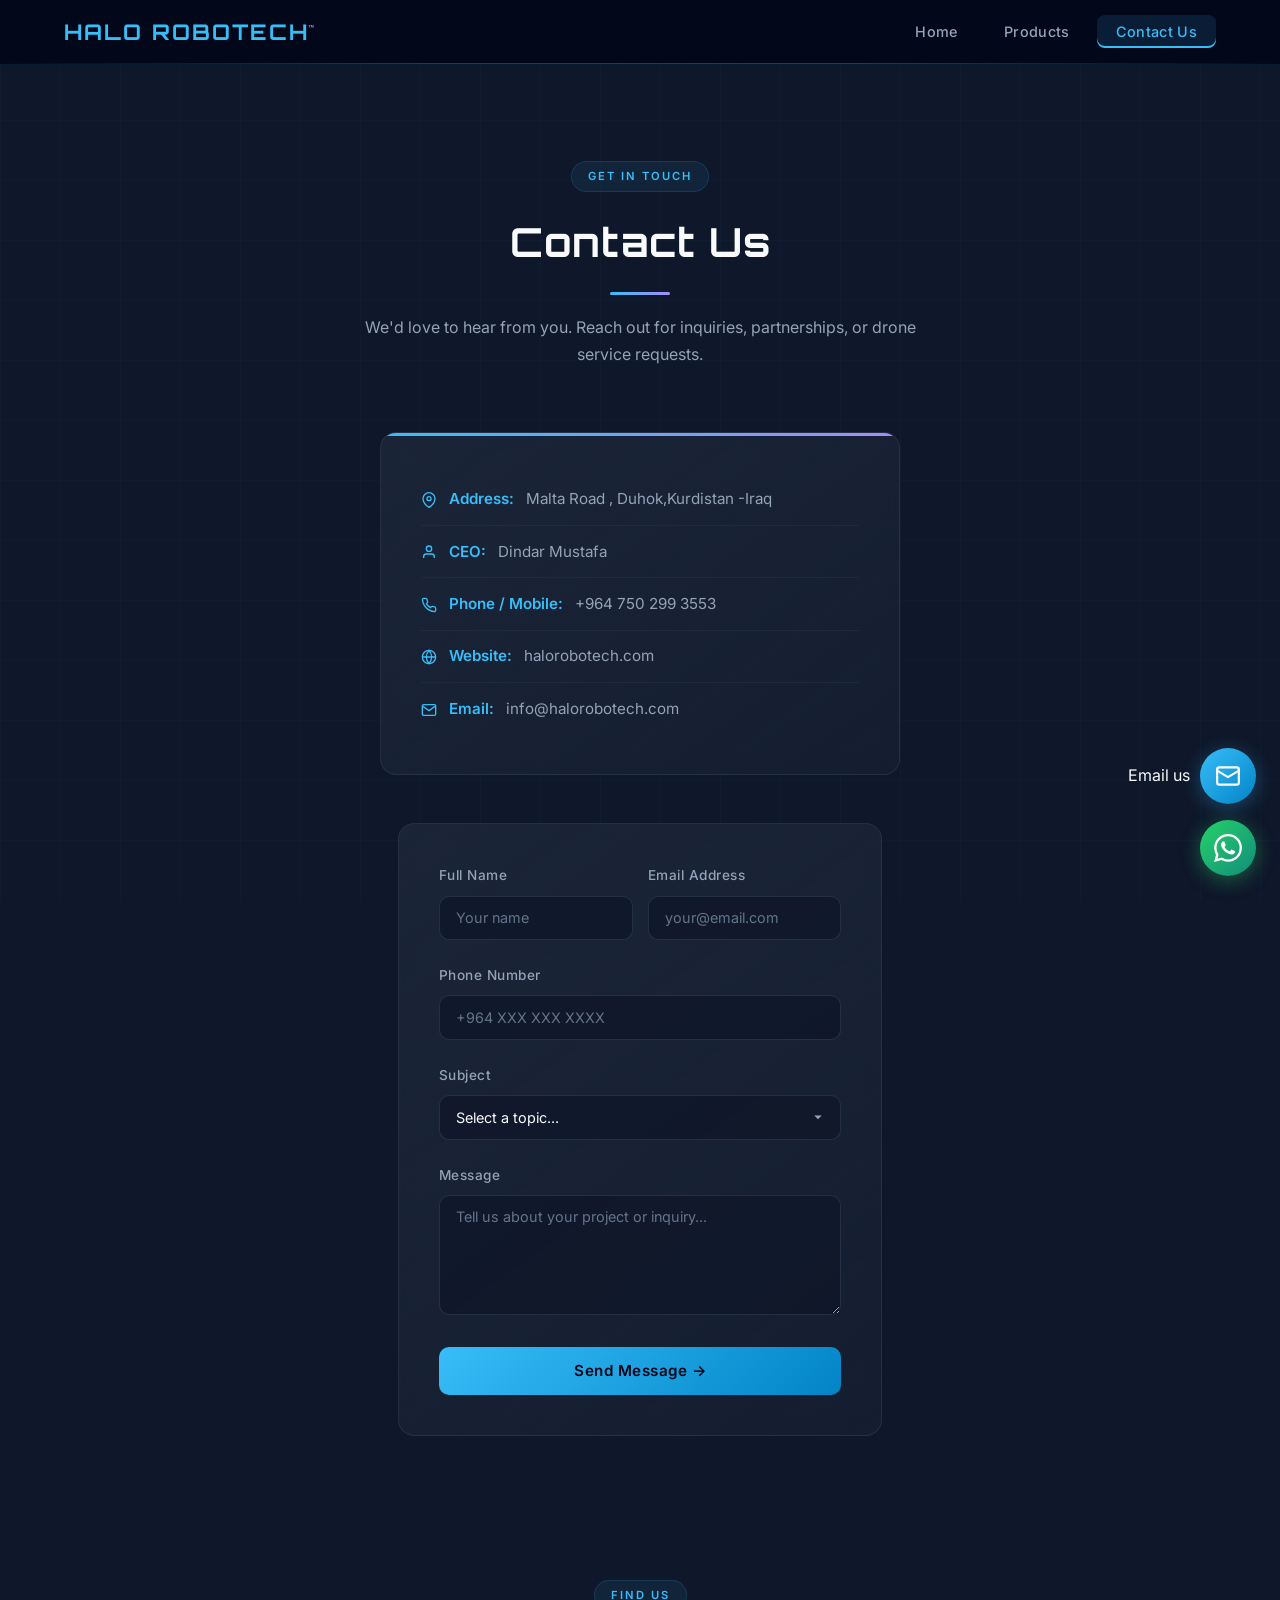
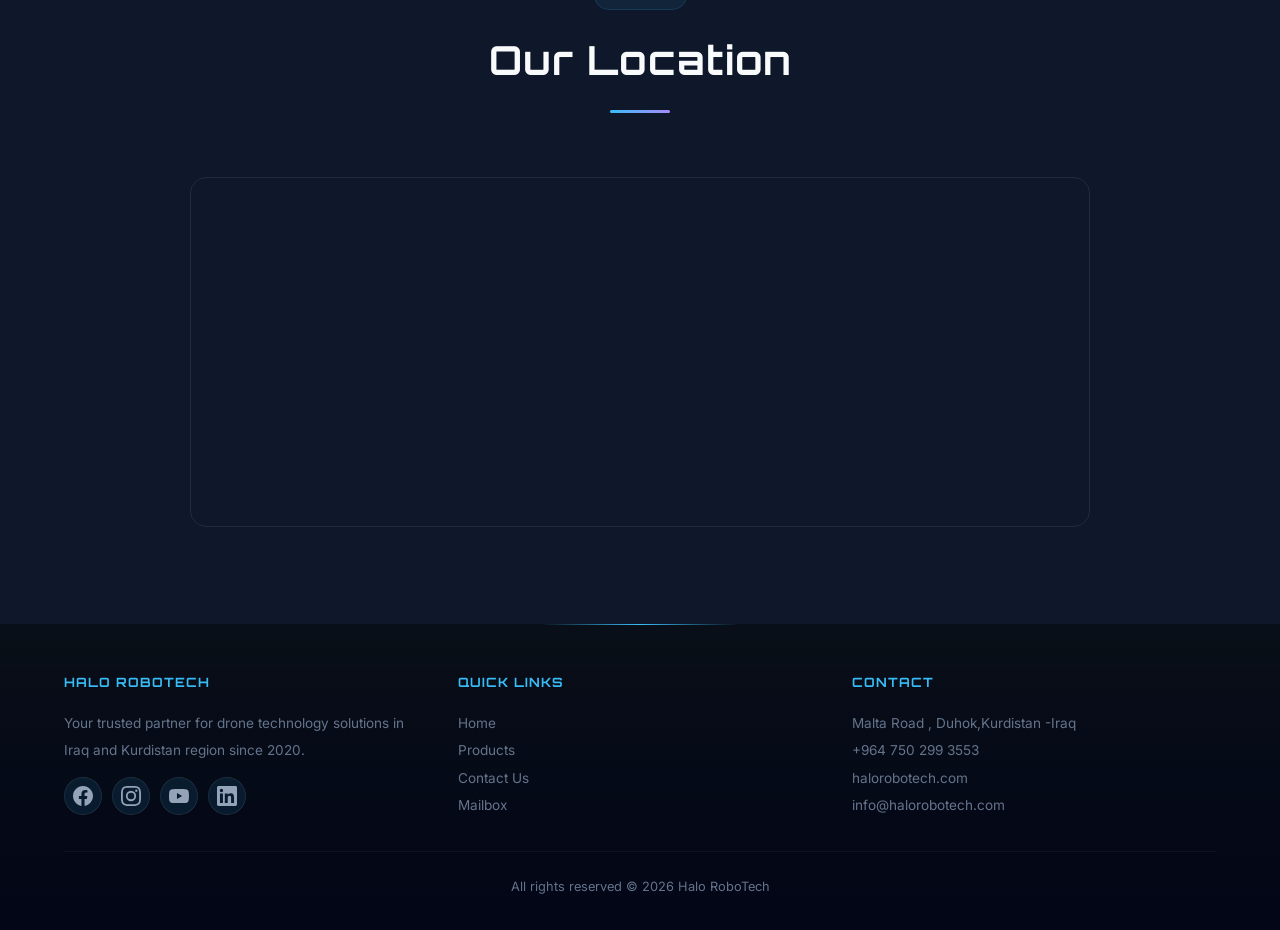
<file: contact.html>
<!DOCTYPE html>
<html lang="en">
<head>
    <meta charset="UTF-8">
    <meta name="viewport" content="width=device-width, initial-scale=1.0">
    <title>Halo RoboTech | Contact Us</title>
    <link rel="stylesheet" href="style.css">
</head>
<body>

    <!-- ============================================================
         HEADER
         ============================================================ -->
    <header>
        <a href="index.html" class="logo">Halo RoboTech</a>

        <button class="hamburger" id="hamburger" aria-label="Toggle navigation">
            <span></span>
            <span></span>
            <span></span>
        </button>

        <nav id="nav">
            <ul>
                <li><a href="index.html">Home</a></li>
                <li><a href="products.html">Products</a></li>
                <li><a href="contact.html" class="active" aria-current="page">Contact Us</a></li>
            </ul>
        </nav>
    </header>

    <div class="nav-overlay" id="navOverlay"></div>

    <!-- ============================================================
         CONTACT SECTION
         ============================================================ -->
    <section class="services-section">
        <div class="section-header fade-in">
            <span class="section-subtitle">Get In Touch</span>
            <h2>Contact Us</h2>
            <div class="section-divider"></div>
            <p class="section-description">We'd love to hear from you. Reach out for inquiries, partnerships, or drone service requests.</p>
        </div>

        <!-- Contact Info Card -->
        <div class="contact-info fade-in">
            <p>
                <svg width="16" height="16" viewBox="0 0 24 24" fill="none" stroke="#38bdf8" stroke-width="2" class="contact-icon">
                    <path d="M21 10c0 7-9 13-9 13s-9-6-9-13a9 9 0 0118 0z"/>
                    <circle cx="12" cy="10" r="3"/>
                </svg>
                <strong>Address:</strong> Malta Road , Duhok,Kurdistan -Iraq
            </p>
            <p>
                <svg width="16" height="16" viewBox="0 0 24 24" fill="none" stroke="#38bdf8" stroke-width="2" class="contact-icon">
                    <path d="M20 21v-2a4 4 0 00-4-4H8a4 4 0 00-4 4v2"/>
                    <circle cx="12" cy="7" r="4"/>
                </svg>
                <strong>CEO:</strong> Dindar Mustafa
            </p>
            <p>
                <svg width="16" height="16" viewBox="0 0 24 24" fill="none" stroke="#38bdf8" stroke-width="2" class="contact-icon">
                    <path d="M22 16.92v3a2 2 0 01-2.18 2 19.79 19.79 0 01-8.63-3.07 19.5 19.5 0 01-6-6 19.79 19.79 0 01-3.07-8.67A2 2 0 014.11 2h3a2 2 0 012 1.72 12.84 12.84 0 00.7 2.81 2 2 0 01-.45 2.11L8.09 9.91a16 16 0 006 6l1.27-1.27a2 2 0 012.11-.45 12.84 12.84 0 002.81.7A2 2 0 0122 16.92z"/>
                </svg>
                <strong>Phone / Mobile:</strong> <span dir="ltr">+964 750 299 3553</span>
            </p>
            <p>
                <svg width="16" height="16" viewBox="0 0 24 24" fill="none" stroke="#38bdf8" stroke-width="2" class="contact-icon">
                    <circle cx="12" cy="12" r="10"/>
                    <path d="M2 12h20"/>
                    <path d="M12 2a15.3 15.3 0 014 10 15.3 15.3 0 01-4 10 15.3 15.3 0 01-4-10 15.3 15.3 0 014-10z"/>
                </svg>
                <strong>Website:</strong> halorobotech.com
            </p>
            <p>
                <svg width="16" height="16" viewBox="0 0 24 24" fill="none" stroke="#38bdf8" stroke-width="2" class="contact-icon">
                    <path d="M4 4h16c1.1 0 2 .9 2 2v12c0 1.1-.9 2-2 2H4c-1.1 0-2-.9-2-2V6c0-1.1.9-2 2-2z"/>
                    <polyline points="22,6 12,13 2,6"/>
                </svg>
                <strong>Email:</strong> <a href="mailto:info@halorobotech.com">info@halorobotech.com</a>
            </p>
        </div>

        <!-- Contact Form -->
        <div class="contact-form-wrapper fade-in">
            <form class="contact-form" id="contactForm">
                <div class="form-row">
                    <div class="form-group">
                        <label for="name">Full Name</label>
                        <input type="text" id="name" placeholder="Your name" required>
                    </div>
                    <div class="form-group">
                        <label for="email">Email Address</label>
                        <input type="email" id="email" placeholder="your@email.com" required>
                    </div>
                </div>
                <div class="form-group">
                    <label for="phone">Phone Number</label>
                    <input type="tel" id="phone" placeholder="+964 XXX XXX XXXX">
                </div>
                <div class="form-group">
                    <label for="subject">Subject</label>
                    <select id="subject">
                        <option value="">Select a topic...</option>
                        <option value="repair">Drone Repair Service</option>
                        <option value="purchase">Product Inquiry</option>
                        <option value="parts">Spare Parts Request</option>
                        <option value="partnership">Partnership Opportunity</option>
                        <option value="other">Other</option>
                    </select>
                </div>
                <div class="form-group">
                    <label for="message">Message</label>
                    <textarea id="message" placeholder="Tell us about your project or inquiry..." required></textarea>
                </div>
                <button type="submit" class="submit-btn">Send Message →</button>
            </form>

            <!-- Success Message -->
            <div class="form-success" id="formSuccess">
                <div class="success-icon">
                    <svg width="48" height="48" viewBox="0 0 48 48" fill="none" xmlns="http://www.w3.org/2000/svg">
                        <circle cx="24" cy="24" r="22" stroke="#22c55e" stroke-width="3" opacity="0.5"/>
                        <path d="M16 24l6 6 10-10" stroke="#22c55e" stroke-width="3" stroke-linecap="round" stroke-linejoin="round"/>
                    </svg>
                </div>
                <h3>Message Sent!</h3>
                <p>Thank you for reaching out. We'll get back to you within 24 hours.</p>
            </div>
        </div>
    </section>

    <!-- ============================================================
         MAP SECTION
         ============================================================ -->
    <section class="services-section" style="padding-top: 0;">
        <div class="section-header fade-in">
            <span class="section-subtitle">Find Us</span>
            <h2>Our Location</h2>
            <div class="section-divider"></div>
        </div>
        <div class="map-container fade-in">
            <iframe
                src="https://www.google.com/maps/embed?pb=!1m18!1m12!1m3!1d30368.614540084964!2d42.96778589855029!3d36.86384830053348!2m3!1f0!2f0!3f0!3m2!1i1024!2i768!4f13.1!3m3!1m2!1s0x40088dc9f9b9c571%3A0xf62e38c72158c89b!2sDuhok%2C%20Kurdistan%20Region%2C%20Iraq!5e0!3m2!1sen!2sus!4v1788699174141!5m2!1sen!2sus" width="600" height="450" style="border:0;" allowfullscreen="" loading="lazy" referrerpolicy="strict-origin-when-cross-origin"
                allowfullscreen=""
                loading="lazy"
                referrerpolicy="no-referrer-when-downgrade"
                title="Halo RoboTech Location Map">
            </iframe>
        </div>
    </section>

    <!-- ============================================================
         FOOTER
         ============================================================ -->
    <footer>
        <div class="footer-content">
            <div class="footer-col">
                <h4>Halo RoboTech</h4>
                <p>Your trusted partner for drone technology solutions in Iraq and Kurdistan region since 2020.</p>
                <div class="footer-social">
                    <a href="#" aria-label="Facebook">
                        <svg class="social-svg" viewBox="0 0 24 24" xmlns="http://www.w3.org/2000/svg">
                            <path d="M24 12.073c0-6.627-5.373-12-12-12s-12 5.373-12 12c0 5.99 4.388 10.954 10.125 11.854v-8.385H7.078v-3.47h3.047V9.43c0-3.007 1.792-4.669 4.533-4.669 1.312 0 2.686.235 2.686.235v2.953H15.83c-1.491 0-1.956.925-1.956 1.874v2.25h3.328l-.532 3.47h-2.796v8.385C19.612 23.027 24 18.062 24 12.073z"/>
                        </svg>
                    </a>
                    <a href="#" aria-label="Instagram">
                        <svg class="social-svg" viewBox="0 0 24 24" xmlns="http://www.w3.org/2000/svg">
                            <path d="M12 2.163c3.204 0 3.584.012 4.85.07 3.252.148 4.771 1.691 4.919 4.919.058 1.265.069 1.645.069 4.849 0 3.205-.012 3.584-.069 4.849-.149 3.225-1.664 4.771-4.919 4.919-1.266.058-1.644.07-4.85.07-3.204 0-3.584-.012-4.849-.07-3.26-.149-4.771-1.699-4.919-4.92-.058-1.265-.07-1.644-.07-4.849 0-3.204.013-3.583.07-4.849.149-3.227 1.664-4.771 4.919-4.919 1.266-.057 1.645-.069 4.849-.069zM12 0C8.741 0 8.333.014 7.053.072 2.695.272.273 2.69.073 7.052.014 8.333 0 8.741 0 12c0 3.259.014 3.668.072 4.948.2 4.358 2.618 6.78 6.98 6.98C8.333 23.986 8.741 24 12 24c3.259 0 3.668-.014 4.948-.072 4.354-.2 6.782-2.618 6.979-6.98.059-1.28.073-1.689.073-4.948 0-3.259-.014-3.667-.072-4.947-.196-4.354-2.617-6.78-6.979-6.98C15.668.014 15.259 0 12 0zm0 5.838a6.162 6.162 0 100 12.324 6.162 6.162 0 000-12.324zM12 16a4 4 0 110-8 4 4 0 010 8zm6.406-11.845a1.44 1.44 0 100 2.881 1.44 1.44 0 000-2.881z"/>
                        </svg>
                    </a>
                    <a href="#" aria-label="YouTube">
                        <svg class="social-svg" viewBox="0 0 24 24" xmlns="http://www.w3.org/2000/svg">
                            <path d="M23.498 6.186a3.016 3.016 0 00-2.122-2.136C19.505 3.545 12 3.545 12 3.545s-7.505 0-9.377.505A3.017 3.017 0 00.502 6.186C0 8.07 0 12 0 12s0 3.93.502 5.814a3.016 3.016 0 002.122 2.136c1.871.505 9.376.505 9.376.505s7.505 0 9.377-.505a3.015 3.015 0 002.122-2.136C24 15.93 24 12 24 12s0-3.93-.502-5.814zM9.545 15.568V8.432L15.818 12l-6.273 3.568z"/>
                        </svg>
                    </a>
                    <a href="#" aria-label="LinkedIn">
                        <svg class="social-svg" viewBox="0 0 24 24" xmlns="http://www.w3.org/2000/svg">
                            <path d="M20.447 20.452h-3.554v-5.569c0-1.328-.027-3.037-1.852-3.037-1.853 0-2.136 1.445-2.136 2.939v5.667H9.351V9h3.414v1.561h.046c.477-.9 1.637-1.85 3.37-1.85 3.601 0 4.267 2.37 4.267 5.455v6.286zM5.337 7.433a2.062 2.062 0 01-2.063-2.065 2.064 2.064 0 112.063 2.065zm1.782 13.019H3.555V9h3.564v11.452zM22.225 0H1.771C.792 0 0 .774 0 1.729v20.542C0 23.227.792 24 1.771 24h20.451C23.2 24 24 23.227 24 22.271V1.729C24 .774 23.2 0 22.222 0h.003z"/>
                        </svg>
                    </a>
                </div>
            </div>
            <div class="footer-col">
                <h4>Quick Links</h4>
                <a href="index.html">Home</a><br>
                <a href="products.html">Products</a><br>
                <a href="contact.html">Contact Us</a><br>
                <a href="mail.html">Mailbox</a>
            </div>
            <div class="footer-col">
                <h4>Contact</h4>
                <p>Malta Road , Duhok,Kurdistan -Iraq</p>
                <p>+964 750 299 3553</p>
                <p>halorobotech.com</p>
                <p><a href="mailto:info@halorobotech.com">info@halorobotech.com</a></p>
            </div>
        </div>
        <div class="footer-bottom">
            <p>All rights reserved &copy; 2026 Halo RoboTech</p>
        </div>
    </footer>

    <!-- ============================================================
         FLOATING WHATSAPP
         ============================================================ -->
    <div class="float-whatsapp">
        <span class="tooltip">Chat with us!</span>
        <a href="https://wa.me/9647502993553" target="_blank" rel="noopener" class="whatsapp-btn" aria-label="Chat on WhatsApp">
            <svg width="28" height="28" viewBox="0 0 24 24" fill="white" xmlns="http://www.w3.org/2000/svg">
                <path d="M17.472 14.382c-.297-.149-1.758-.867-2.03-.967-.273-.099-.471-.148-.67.15-.197.297-.767.966-.94 1.164-.173.199-.347.223-.644.075-.297-.15-1.255-.463-2.39-1.475-.883-.788-1.48-1.761-1.653-2.059-.173-.297-.018-.458.13-.606.134-.133.298-.347.446-.52.149-.174.198-.298.298-.497.099-.198.05-.371-.025-.52-.075-.149-.669-1.612-.916-2.207-.242-.579-.487-.5-.669-.51-.173-.008-.371-.01-.57-.01-.198 0-.52.074-.792.372-.272.297-1.04 1.016-1.04 2.479 0 1.462 1.065 2.875 1.213 3.074.149.198 2.096 3.2 5.077 4.487.709.306 1.262.489 1.694.625.712.227 1.36.195 1.871.118.571-.085 1.758-.719 2.006-1.413.248-.694.248-1.289.173-1.413-.074-.124-.272-.198-.57-.347m-5.421 7.403h-.004a9.87 9.87 0 01-5.031-1.378l-.361-.214-3.741.982.998-3.648-.235-.374a9.86 9.86 0 01-1.51-5.26c.001-5.45 4.436-9.884 9.888-9.884 2.64 0 5.122 1.03 6.988 2.898a9.825 9.825 0 012.893 6.994c-.003 5.45-4.437 9.884-9.885 9.884m8.413-18.297A11.815 11.815 0 0012.05 0C5.495 0 .16 5.335.157 11.892c0 2.096.547 4.142 1.588 5.945L.057 24l6.305-1.654a11.882 11.882 0 005.683 1.448h.005c6.554 0 11.89-5.335 11.893-11.893a11.821 11.821 0 00-3.48-8.413z"/>
            </svg>
        </a>
    </div>

    <!-- ============================================================
         BACK TO TOP
         ============================================================ -->
    <!-- ============================================================
         FLOATING EMAIL
         ============================================================ -->
    <div class="float-mail">
        <span class="tooltip">Email us</span>
        <a href="mail.html" class="mail-btn" aria-label="Open the mailbox">
            <svg width="26" height="26" viewBox="0 0 24 24" fill="none" stroke="white" stroke-width="2" stroke-linecap="round" stroke-linejoin="round">
                <rect x="2" y="4" width="20" height="16" rx="2"/>
                <path d="m2 7 10 6 10-6"/>
            </svg>
        </a>
    </div>

    <button class="back-to-top" id="backToTop" aria-label="Back to top">↑</button>

    <!-- ============================================================
         SCRIPTS
         ============================================================ -->
    <script>
        const hamburger = document.getElementById('hamburger');
        const nav = document.getElementById('nav');
        const overlay = document.getElementById('navOverlay');

        function toggleMenu() {
            hamburger.classList.toggle('active');
            nav.classList.toggle('open');
            overlay.classList.toggle('active');
            document.body.style.overflow = nav.classList.contains('open') ? 'hidden' : '';
        }

        hamburger.addEventListener('click', toggleMenu);
        overlay.addEventListener('click', toggleMenu);

        nav.querySelectorAll('a').forEach(link => {
            link.addEventListener('click', () => {
                if (nav.classList.contains('open')) toggleMenu();
            });
        });

        const observer = new IntersectionObserver((entries) => {
            entries.forEach(entry => {
                if (entry.isIntersecting) {
                    entry.target.classList.add('visible');
                }
            });
        }, { threshold: 0.1, rootMargin: '0px 0px -50px 0px' });

        document.querySelectorAll('.fade-in').forEach(el => observer.observe(el));

        // --- Contact Form ---
        const form = document.getElementById('contactForm');
        const success = document.getElementById('formSuccess');

        form.addEventListener('submit', (e) => {
            e.preventDefault();
            form.style.display = 'none';
            success.classList.add('show');
        });

        const backToTop = document.getElementById('backToTop');

        window.addEventListener('scroll', () => {
            if (window.scrollY > 500) {
                backToTop.classList.add('show');
            } else {
                backToTop.classList.remove('show');
            }
        });

        backToTop.addEventListener('click', () => {
            window.scrollTo({ top: 0, behavior: 'smooth' });
        });
    </script>

</body>
</html>
</file>
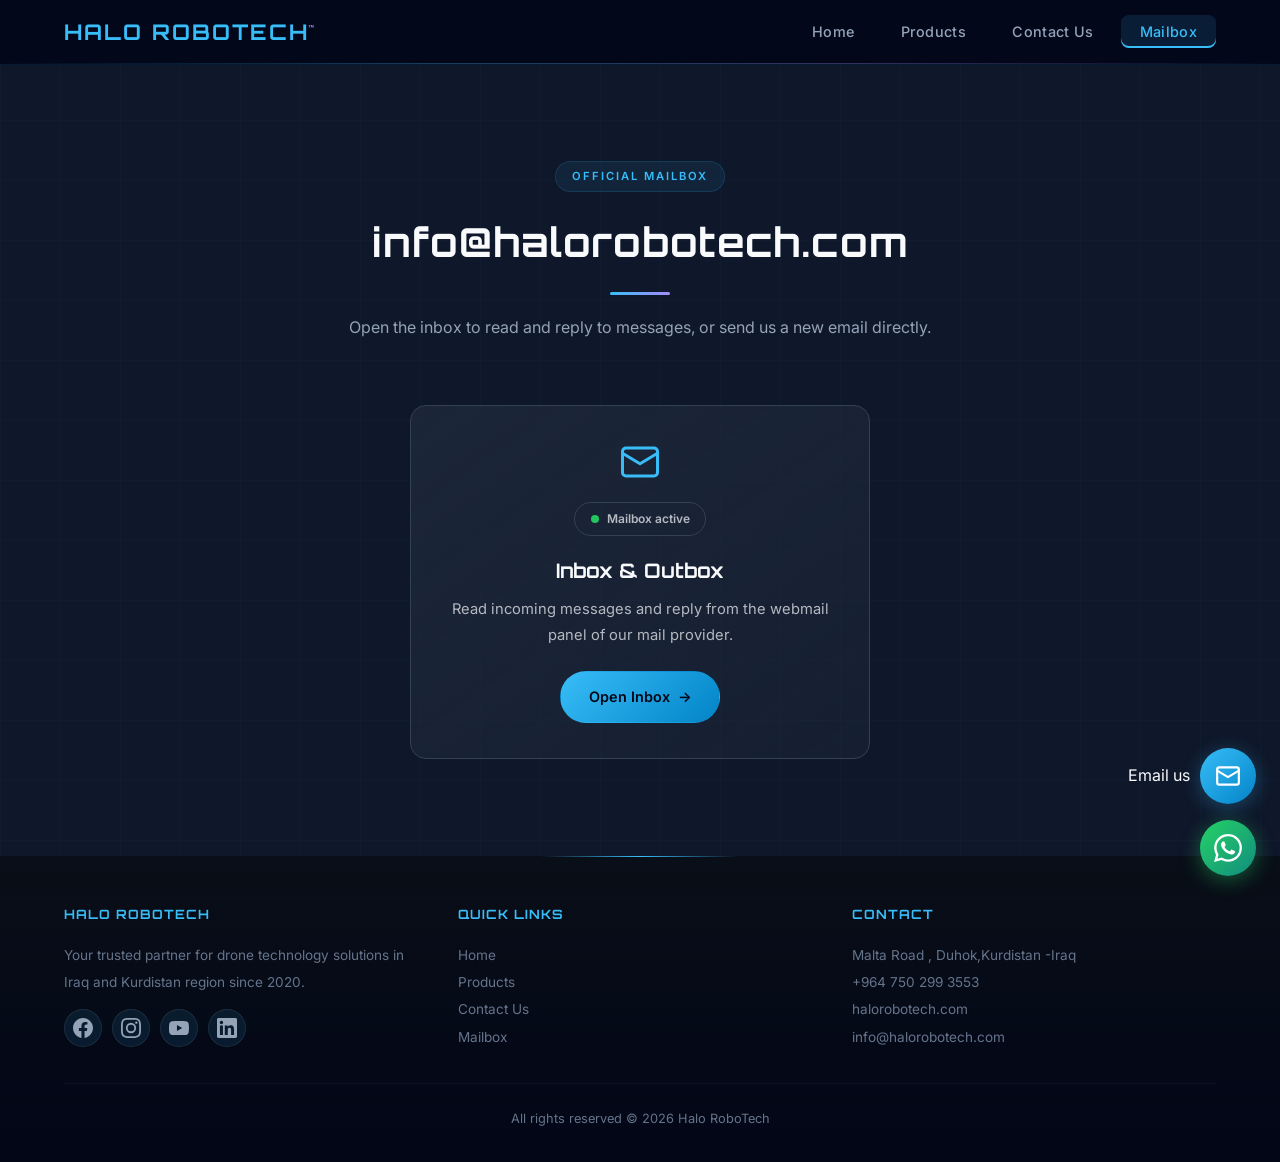
<file: mail.html>
<!DOCTYPE html>
<html lang="en">
<head>
    <meta charset="UTF-8">
    <meta name="viewport" content="width=device-width, initial-scale=1.0">
    <title>Halo RoboTech | Mailbox</title>
    <link rel="stylesheet" href="style.css">
</head>
<body>

    <!-- ============================================================
         HEADER
         ============================================================ -->
    <header>
        <a href="index.html" class="logo">Halo RoboTech</a>

        <button class="hamburger" id="hamburger" aria-label="Toggle navigation">
            <span></span>
            <span></span>
            <span></span>
        </button>

        <nav id="nav">
            <ul>
                <li><a href="index.html">Home</a></li>
                <li><a href="products.html">Products</a></li>
                <li><a href="contact.html">Contact Us</a></li>
                <li><a href="mail.html" class="active" aria-current="page">Mailbox</a></li>
            </ul>
        </nav>
    </header>

    <div class="nav-overlay" id="navOverlay"></div>

    <!-- ============================================================
         MAILBOX SECTION
         ============================================================ -->
    <section class="services-section">
        <div class="section-header fade-in">
            <span class="section-subtitle">Official Mailbox</span>
            <h2>info@halorobotech.com</h2>
            <div class="section-divider"></div>
            <p class="section-description">Open the inbox to read and reply to messages, or send us a new email directly.</p>
        </div>

        <div class="mail-grid">
            <!-- Open inbox -->
            <div class="mail-card fade-in">
                <div class="mail-card-icon">
                    <svg width="42" height="42" viewBox="0 0 24 24" fill="none" stroke="#38bdf8" stroke-width="1.7" stroke-linecap="round" stroke-linejoin="round">
                        <rect x="2" y="4" width="20" height="16" rx="2"/>
                        <path d="m2 7 10 6 10-6"/>
                    </svg>
                </div>
                <div class="mail-status" id="mailStatus">
                    <span class="dot"></span>
                    <span id="mailStatusText">Awaiting mail service</span>
                </div>
                <h3>Inbox &amp; Outbox</h3>
                <p>Read incoming messages and reply from the webmail panel of our mail provider.</p>
                <div class="mail-actions">
                    <a href="#" class="mail-btn-primary is-disabled" id="webmailBtn" aria-disabled="true" rel="noopener">
                        Open Inbox
                        <span aria-hidden="true">→</span>
                    </a>
                </div>
            </div>
        </div>
    </section>

    <!-- ============================================================
         FOOTER
         ============================================================ -->
    <footer>
        <div class="footer-content">
            <div class="footer-col">
                <h4>Halo RoboTech</h4>
                <p>Your trusted partner for drone technology solutions in Iraq and Kurdistan region since 2020.</p>
                <div class="footer-social">
                    <a href="#" aria-label="Facebook">
                        <svg class="social-svg" viewBox="0 0 24 24" xmlns="http://www.w3.org/2000/svg">
                            <path d="M24 12.073c0-6.627-5.373-12-12-12s-12 5.373-12 12c0 5.99 4.388 10.954 10.125 11.854v-8.385H7.078v-3.47h3.047V9.43c0-3.007 1.792-4.669 4.533-4.669 1.312 0 2.686.235 2.686.235v2.953H15.83c-1.491 0-1.956.925-1.956 1.874v2.25h3.328l-.532 3.47h-2.796v8.385C19.612 23.027 24 18.062 24 12.073z"/>
                        </svg>
                    </a>
                    <a href="#" aria-label="Instagram">
                        <svg class="social-svg" viewBox="0 0 24 24" xmlns="http://www.w3.org/2000/svg">
                            <path d="M12 2.163c3.204 0 3.584.012 4.85.07 3.252.148 4.771 1.691 4.919 4.919.058 1.265.069 1.645.069 4.849 0 3.205-.012 3.584-.069 4.849-.149 3.225-1.664 4.771-4.919 4.919-1.266.058-1.644.07-4.85.07-3.204 0-3.584-.012-4.849-.07-3.26-.149-4.771-1.699-4.919-4.92-.058-1.265-.07-1.644-.07-4.849 0-3.204.013-3.583.07-4.849.149-3.227 1.664-4.771 4.919-4.919 1.266-.057 1.645-.069 4.849-.069zM12 0C8.741 0 8.333.014 7.053.072 2.695.272.273 2.69.073 7.052.014 8.333 0 8.741 0 12c0 3.259.014 3.668.072 4.948.2 4.358 2.618 6.78 6.98 6.98C8.333 23.986 8.741 24 12 24c3.259 0 3.668-.014 4.948-.072 4.354-.2 6.782-2.618 6.979-6.98.059-1.28.073-1.689.073-4.948 0-3.259-.014-3.667-.072-4.947-.196-4.354-2.617-6.78-6.979-6.98C15.668.014 15.259 0 12 0zm0 5.838a6.162 6.162 0 100 12.324 6.162 6.162 0 000-12.324zM12 16a4 4 0 110-8 4 4 0 010 8zm6.406-11.845a1.44 1.44 0 100 2.881 1.44 1.44 0 000-2.881z"/>
                        </svg>
                    </a>
                    <a href="#" aria-label="YouTube">
                        <svg class="social-svg" viewBox="0 0 24 24" xmlns="http://www.w3.org/2000/svg">
                            <path d="M23.498 6.186a3.016 3.016 0 00-2.122-2.136C19.505 3.545 12 3.545 12 3.545s-7.505 0-9.377.505A3.017 3.017 0 00.502 6.186C0 8.07 0 12 0 12s0 3.93.502 5.814a3.016 3.016 0 002.122 2.136c1.871.505 9.376.505 9.376.505s7.505 0 9.377-.505a3.015 3.015 0 002.122-2.136C24 15.93 24 12 24 12s0-3.93-.502-5.814zM9.545 15.568V8.432L15.818 12l-6.273 3.568z"/>
                        </svg>
                    </a>
                    <a href="#" aria-label="LinkedIn">
                        <svg class="social-svg" viewBox="0 0 24 24" xmlns="http://www.w3.org/2000/svg">
                            <path d="M20.447 20.452h-3.554v-5.569c0-1.328-.027-3.037-1.852-3.037-1.853 0-2.136 1.445-2.136 2.939v5.667H9.351V9h3.414v1.561h.046c.477-.9 1.637-1.85 3.37-1.85 3.601 0 4.267 2.37 4.267 5.455v6.286zM5.337 7.433a2.062 2.062 0 01-2.063-2.065 2.064 2.064 0 112.063 2.065zm1.782 13.019H3.555V9h3.564v11.452zM22.225 0H1.771C.792 0 0 .774 0 1.729v20.542C0 23.227.792 24 1.771 24h20.451C23.2 24 24 23.227 24 22.271V1.729C24 .774 23.2 0 22.222 0h.003z"/>
                        </svg>
                    </a>
                </div>
            </div>
            <div class="footer-col">
                <h4>Quick Links</h4>
                <a href="index.html">Home</a><br>
                <a href="products.html">Products</a><br>
                <a href="contact.html">Contact Us</a><br>
                <a href="mail.html">Mailbox</a>
            </div>
            <div class="footer-col">
                <h4>Contact</h4>
                <p>Malta Road , Duhok,Kurdistan -Iraq</p>
                <p>+964 750 299 3553</p>
                <p>halorobotech.com</p>
                <p><a href="mailto:info@halorobotech.com">info@halorobotech.com</a></p>
            </div>
        </div>
        <div class="footer-bottom">
            <p>All rights reserved &copy; 2026 Halo RoboTech</p>
        </div>
    </footer>

    <!-- ============================================================
         FLOATING WHATSAPP
         ============================================================ -->
    <div class="float-whatsapp">
        <span class="tooltip">Chat with us!</span>
        <a href="https://wa.me/9647502993553" target="_blank" rel="noopener" class="whatsapp-btn" aria-label="Chat on WhatsApp">
            <svg width="28" height="28" viewBox="0 0 24 24" fill="white" xmlns="http://www.w3.org/2000/svg">
                <path d="M17.472 14.382c-.297-.149-1.758-.867-2.03-.967-.273-.099-.471-.148-.67.15-.197.297-.767.966-.94 1.164-.173.199-.347.223-.644.075-.297-.15-1.255-.463-2.39-1.475-.883-.788-1.48-1.761-1.653-2.059-.173-.297-.018-.458.13-.606.134-.133.298-.347.446-.52.149-.174.198-.298.298-.497.099-.198.05-.371-.025-.52-.075-.149-.669-1.612-.916-2.207-.242-.579-.487-.5-.669-.51-.173-.008-.371-.01-.57-.01-.198 0-.52.074-.792.372-.272.297-1.04 1.016-1.04 2.479 0 1.462 1.065 2.875 1.213 3.074.149.198 2.096 3.2 5.077 4.487.709.306 1.262.489 1.694.625.712.227 1.36.195 1.871.118.571-.085 1.758-.719 2.006-1.413.248-.694.248-1.289.173-1.413-.074-.124-.272-.198-.57-.347m-5.421 7.403h-.004a9.87 9.87 0 01-5.031-1.378l-.361-.214-3.741.982.998-3.648-.235-.374a9.86 9.86 0 01-1.51-5.26c.001-5.45 4.436-9.884 9.888-9.884 2.64 0 5.122 1.03 6.988 2.898a9.825 9.825 0 012.893 6.994c-.003 5.45-4.437 9.884-9.885 9.884m8.413-18.297A11.815 11.815 0 0012.05 0C5.495 0 .16 5.335.157 11.892c0 2.096.547 4.142 1.588 5.945L.057 24l6.305-1.654a11.882 11.882 0 005.683 1.448h.005c6.554 0 11.89-5.335 11.893-11.893a11.821 11.821 0 00-3.48-8.413z"/>
            </svg>
        </a>
    </div>

    <!-- ============================================================
         FLOATING EMAIL
         ============================================================ -->
    <div class="float-mail">
        <span class="tooltip">Email us</span>
        <a href="mail.html" class="mail-btn" aria-label="Open the mailbox">
            <svg width="26" height="26" viewBox="0 0 24 24" fill="none" stroke="white" stroke-width="2" stroke-linecap="round" stroke-linejoin="round">
                <rect x="2" y="4" width="20" height="16" rx="2"/>
                <path d="m2 7 10 6 10-6"/>
            </svg>
        </a>
    </div>

    <button class="back-to-top" id="backToTop" aria-label="Back to top">↑</button>

    <!-- ============================================================
         SCRIPTS
         ============================================================ -->
    <script>
        // --- Mailbox configuration ---
        // رابط صفحة تسجيل الدخول المباشرة (Zoho Accounts) للوصول إلى البريد
        const WEBMAIL_URL = 'https://accounts.zoho.com/signin?servicename=VirtualOffice&signupurl=https://www.zoho.com/mail/signup.html&serviceurl=https://mail.zoho.com';

        const webmailBtn = document.getElementById('webmailBtn');
        const mailStatus = document.getElementById('mailStatus');
        const mailStatusText = document.getElementById('mailStatusText');

        if (WEBMAIL_URL) {
            webmailBtn.href = WEBMAIL_URL;
            webmailBtn.target = '_blank';
            webmailBtn.rel = 'noopener';
            webmailBtn.classList.remove('is-disabled');
            webmailBtn.setAttribute('aria-disabled', 'false');
            mailStatus.classList.add('active');
            mailStatusText.textContent = 'Mailbox active';
        } else {
            webmailBtn.addEventListener('click', (e) => e.preventDefault());
            mailStatusText.textContent = 'Awaiting mail service';
        }

        // --- Mobile Menu ---
        const hamburger = document.getElementById('hamburger');
        const nav = document.getElementById('nav');
        const overlay = document.getElementById('navOverlay');

        function toggleMenu() {
            hamburger.classList.toggle('active');
            nav.classList.toggle('open');
            overlay.classList.toggle('active');
            document.body.style.overflow = nav.classList.contains('open') ? 'hidden' : '';
        }

        hamburger.addEventListener('click', toggleMenu);
        overlay.addEventListener('click', toggleMenu);

        nav.querySelectorAll('a').forEach(link => {
            link.addEventListener('click', () => {
                if (nav.classList.contains('open')) toggleMenu();
            });
        });

        // --- Scroll Animations ---
        const observer = new IntersectionObserver((entries) => {
            entries.forEach(entry => {
                if (entry.isIntersecting) {
                    entry.target.classList.add('visible');
                }
            });
        }, { threshold: 0.1, rootMargin: '0px 0px -50px 0px' });

        document.querySelectorAll('.fade-in').forEach(el => observer.observe(el));

        // --- Back to Top ---
        const backToTop = document.getElementById('backToTop');

        window.addEventListener('scroll', () => {
            if (window.scrollY > 500) {
                backToTop.classList.add('show');
            } else {
                backToTop.classList.remove('show');
            }
        });

        backToTop.addEventListener('click', () => {
            window.scrollTo({ top: 0, behavior: 'smooth' });
        });
    </script>

</body>
</html>
</file>
<file: style.css>
/* ============================================================
   Halo RoboTech — Premium Dark Tech Theme
   ============================================================ */

/* --- Google Fonts --- */
@import url('https://fonts.googleapis.com/css2?family=Orbitron:wght@400;500;600;700;800;900&family=Inter:wght@300;400;500;600;700&display=swap');

/* --- CSS Custom Properties --- */
:root {
    --primary: #38bdf8;
    --primary-glow: rgba(56, 189, 248, 0.3);
    --primary-dark: #0284c7;
    --accent: #a78bfa;
    --accent-glow: rgba(167, 139, 250, 0.3);
    --success: #22c55e;
    --bg-deep: #020617;
    --bg-dark: #0f172a;
    --bg-card: #1e293b;
    --bg-card-hover: #253349;
    --border: #334155;
    --text: #f8fafc;
    --text-muted: #94a3b8;
    --text-dim: #64748b;
    --font-heading: 'Orbitron', monospace, sans-serif;
    --font-body: 'Inter', -apple-system, BlinkMacSystemFont, sans-serif;
    --transition: 0.3s cubic-bezier(0.4, 0, 0.2, 1);
    --shadow-card: 0 4px 20px rgba(0, 0, 0, 0.3);
    --shadow-glow: 0 0 30px var(--primary-glow);
    --radius: 16px;
    --radius-sm: 10px;
}

/* --- Reset & Base --- */
*,
*::before,
*::after {
    margin: 0;
    padding: 0;
    box-sizing: border-box;
}

html {
    scroll-behavior: smooth;
    scrollbar-width: thin;
    scrollbar-color: var(--primary) var(--bg-deep);
}

::-webkit-scrollbar {
    width: 6px;
}

::-webkit-scrollbar-track {
    background: var(--bg-deep);
}

::-webkit-scrollbar-thumb {
    background: var(--primary);
    border-radius: 3px;
}

body {
    font-family: var(--font-body);
    background-color: var(--bg-dark);
    color: var(--text);
    line-height: 1.7;
    overflow-x: hidden;
    -webkit-font-smoothing: antialiased;
    -moz-osx-font-smoothing: grayscale;
}

a {
    text-decoration: none;
    color: inherit;
}

img {
    max-width: 100%;
    display: block;
}

/* --- Animated Background Grid --- */
body::before {
    content: '';
    position: fixed;
    top: 0;
    left: 0;
    width: 100%;
    height: 100%;
    background-image:
        linear-gradient(rgba(56, 189, 248, 0.03) 1px, transparent 1px),
        linear-gradient(90deg, rgba(56, 189, 248, 0.03) 1px, transparent 1px);
    background-size: 60px 60px;
    pointer-events: none;
    z-index: 0;
}

/* --- Selection --- */
::selection {
    background: var(--primary);
    color: var(--bg-deep);
}

/* ============================================================
   HEADER & NAVIGATION
   ============================================================ */

header {
    background: rgba(2, 6, 23, 0.85);
    backdrop-filter: blur(20px) saturate(1.5);
    -webkit-backdrop-filter: blur(20px) saturate(1.5);
    position: sticky;
    top: 0;
    z-index: 1000;
    display: flex;
    justify-content: space-between;
    align-items: center;
    padding: 0.85rem 5%;
    border-bottom: 1px solid rgba(56, 189, 248, 0.1);
    transition: var(--transition);
}

header::after {
    content: '';
    position: absolute;
    bottom: 0;
    left: 0;
    width: 100%;
    height: 1px;
    background: linear-gradient(90deg, transparent, var(--primary), var(--accent), transparent);
    opacity: 0.3;
}

.logo {
    font-family: var(--font-heading);
    font-size: 1.35rem;
    font-weight: 700;
    color: var(--primary);
    letter-spacing: 2px;
    text-transform: uppercase;
    position: relative;
    transition: var(--transition);
    cursor: pointer;
}

.logo:hover {
    text-shadow: 0 0 20px var(--primary-glow);
}

.logo::after {
    content: '™';
    font-size: 0.5rem;
    vertical-align: super;
    color: var(--accent);
}

/* --- Hamburger Menu Button --- */
.hamburger {
    display: none;
    flex-direction: column;
    gap: 5px;
    cursor: pointer;
    padding: 4px;
    background: none;
    border: none;
    z-index: 1001;
}

.hamburger span {
    display: block;
    width: 24px;
    height: 2px;
    background: var(--text);
    border-radius: 2px;
    transition: all 0.3s ease;
}

.hamburger.active span:nth-child(1) {
    transform: rotate(45deg) translate(5px, 5px);
}

.hamburger.active span:nth-child(2) {
    opacity: 0;
}

.hamburger.active span:nth-child(3) {
    transform: rotate(-45deg) translate(5px, -5px);
}

/* Navigation */
nav ul {
    display: flex;
    list-style: none;
    gap: 8px;
}

nav a {
    padding: 0.5rem 1.2rem;
    border-radius: 8px;
    font-weight: 500;
    font-size: 0.9rem;
    color: var(--text-muted);
    transition: all var(--transition);
    position: relative;
    letter-spacing: 0.3px;
}

nav a:hover {
    color: var(--text);
    background: rgba(56, 189, 248, 0.08);
}

nav a.active {
    color: var(--primary);
    background: rgba(56, 189, 248, 0.12);
    box-shadow: inset 0 -2px 0 var(--primary);
}

/* Mobile nav overlay */
.nav-overlay {
    display: none;
    position: fixed;
    top: 0;
    left: 0;
    width: 100%;
    height: 100%;
    background: rgba(2, 6, 23, 0.6);
    backdrop-filter: blur(4px);
    z-index: 998;
}

.nav-overlay.active {
    display: block;
}

/* ============================================================
   HERO / BANNER SECTION
   ============================================================ */

.hero-slider {
    position: relative;
    min-height: 85vh;
    display: flex;
    flex-direction: column;
    justify-content: center;
    align-items: center;
    text-align: center;
    padding: 0 20px;
    overflow: hidden;
    background: var(--bg-deep);
}

/* Background image with parallax feel */
.hero-slider::before {
    content: '';
    position: absolute;
    top: 0;
    left: 0;
    width: 100%;
    height: 100%;
    background:
        url('https://images.unsplash.com/photo-1527977966376-1c8408f9f108?q=80&w=1920') center/cover no-repeat;
    filter: brightness(0.3) saturate(0.8);
    transform: scale(1.05);
    animation: heroZoom 20s ease-in-out infinite alternate;
}

@keyframes heroZoom {
    0% { transform: scale(1.05); }
    100% { transform: scale(1.15); }
}

/* Gradient overlay */
.hero-slider::after {
    content: '';
    position: absolute;
    top: 0;
    left: 0;
    width: 100%;
    height: 100%;
    background:
        linear-gradient(135deg, rgba(2, 6, 23, 0.85) 0%, rgba(15, 23, 42, 0.5) 50%, rgba(2, 6, 23, 0.85) 100%),
        radial-gradient(ellipse at 30% 50%, rgba(56, 189, 248, 0.08) 0%, transparent 60%),
        radial-gradient(ellipse at 70% 50%, rgba(167, 139, 250, 0.06) 0%, transparent 60%);
    z-index: 1;
}

/* Particle-like floating dots */
.hero-slider .particles {
    position: absolute;
    top: 0;
    left: 0;
    width: 100%;
    height: 100%;
    z-index: 2;
    pointer-events: none;
    overflow: hidden;
}

.hero-slider .particle {
    position: absolute;
    width: 3px;
    height: 3px;
    background: var(--primary);
    border-radius: 50%;
    opacity: 0;
    animation: floatParticle 8s infinite;
    box-shadow: 0 0 6px var(--primary-glow);
}

.hero-slider .particle:nth-child(1) { left: 10%; animation-delay: 0s; }
.hero-slider .particle:nth-child(2) { left: 25%; animation-delay: 1.2s; width: 2px; height: 2px; }
.hero-slider .particle:nth-child(3) { left: 40%; animation-delay: 2.5s; background: var(--accent); box-shadow: 0 0 6px var(--accent-glow); }
.hero-slider .particle:nth-child(4) { left: 55%; animation-delay: 0.8s; width: 4px; height: 4px; }
.hero-slider .particle:nth-child(5) { left: 70%; animation-delay: 3.2s; background: var(--accent); box-shadow: 0 0 6px var(--accent-glow); }
.hero-slider .particle:nth-child(6) { left: 85%; animation-delay: 1.8s; }
.hero-slider .particle:nth-child(7) { left: 50%; animation-delay: 4.5s; width: 2px; height: 2px; }
.hero-slider .particle:nth-child(8) { left: 15%; animation-delay: 3.8s; background: var(--accent); box-shadow: 0 0 6px var(--accent-glow); }
.hero-slider .particle:nth-child(9) { left: 65%; animation-delay: 2s; width: 3px; height: 3px; }
.hero-slider .particle:nth-child(10) { left: 90%; animation-delay: 5s; }

@keyframes floatParticle {
    0% { top: 100%; opacity: 0; }
    20% { opacity: 0.8; }
    80% { opacity: 0.8; }
    100% { top: -10%; opacity: 0; }
}

/* Hero content */
.hero-slider .hero-content {
    position: relative;
    z-index: 3;
    max-width: 800px;
    animation: fadeInUp 1s ease-out;
}

@keyframes fadeInUp {
    from { opacity: 0; transform: translateY(40px); }
    to { opacity: 1; transform: translateY(0); }
}

.hero-slider .badge {
    display: inline-block;
    padding: 0.4rem 1.2rem;
    margin-bottom: 1.5rem;
    font-size: 0.75rem;
    font-weight: 600;
    letter-spacing: 2px;
    text-transform: uppercase;
    color: var(--primary);
    background: rgba(56, 189, 248, 0.1);
    border: 1px solid rgba(56, 189, 248, 0.2);
    border-radius: 50px;
    animation: fadeInUp 1s ease-out 0.2s both;
    backdrop-filter: blur(10px);
}

.hero-slider h1 {
    font-family: var(--font-heading);
    font-size: clamp(2rem, 5vw, 3.5rem);
    font-weight: 800;
    margin-bottom: 1.2rem;
    line-height: 1.2;
    background: linear-gradient(135deg, #ffffff 0%, var(--primary) 50%, var(--accent) 100%);
    -webkit-background-clip: text;
    -webkit-text-fill-color: transparent;
    background-clip: text;
    animation: fadeInUp 1s ease-out 0.3s both;
}

.hero-slider h1 .highlight {
    background: linear-gradient(135deg, var(--primary), var(--accent));
    -webkit-background-clip: text;
    -webkit-text-fill-color: transparent;
    background-clip: text;
}

.hero-slider p {
    font-size: clamp(1rem, 2vw, 1.2rem);
    max-width: 640px;
    margin: 0 auto 2rem;
    color: rgba(255, 255, 255, 0.7);
    line-height: 1.8;
    animation: fadeInUp 1s ease-out 0.4s both;
}

/* CTA Button */
.hero-cta {
    display: inline-flex;
    align-items: center;
    gap: 10px;
    padding: 0.9rem 2.2rem;
    font-family: var(--font-body);
    font-weight: 600;
    font-size: 0.95rem;
    color: var(--bg-deep);
    background: linear-gradient(135deg, var(--primary), var(--primary-dark));
    border: none;
    border-radius: 50px;
    cursor: pointer;
    transition: all var(--transition);
    animation: fadeInUp 1s ease-out 0.5s both;
    position: relative;
    overflow: hidden;
    letter-spacing: 0.5px;
}

.hero-cta::before {
    content: '';
    position: absolute;
    top: 0;
    left: -100%;
    width: 100%;
    height: 100%;
    background: linear-gradient(90deg, transparent, rgba(255, 255, 255, 0.2), transparent);
    transition: left 0.6s;
}

.hero-cta:hover::before {
    left: 100%;
}

.hero-cta:hover {
    transform: translateY(-2px);
    box-shadow: 0 8px 30px rgba(56, 189, 248, 0.4);
}

.hero-cta:active {
    transform: translateY(0);
}

.hero-cta .arrow {
    transition: transform var(--transition);
    display: inline-block;
}

.hero-cta:hover .arrow {
    transform: translateX(4px);
}

/* Hero scroll indicator */
.hero-scroll-indicator {
    position: absolute;
    bottom: 2rem;
    left: 50%;
    transform: translateX(-50%);
    z-index: 3;
    display: flex;
    flex-direction: column;
    align-items: center;
    gap: 8px;
    color: rgba(255, 255, 255, 0.4);
    font-size: 0.7rem;
    letter-spacing: 2px;
    text-transform: uppercase;
    animation: fadeInUp 1s ease-out 0.8s both;
}

.hero-scroll-indicator .mouse {
    width: 22px;
    height: 34px;
    border: 2px solid rgba(255, 255, 255, 0.3);
    border-radius: 12px;
    position: relative;
}

.hero-scroll-indicator .mouse::after {
    content: '';
    position: absolute;
    top: 6px;
    left: 50%;
    transform: translateX(-50%);
    width: 3px;
    height: 8px;
    background: var(--primary);
    border-radius: 2px;
    animation: scrollWheel 2s ease-in-out infinite;
}

@keyframes scrollWheel {
    0%, 100% { transform: translateX(-50%) translateY(0); opacity: 1; }
    50% { transform: translateX(-50%) translateY(6px); opacity: 0.3; }
}

/* ============================================================
   SVG ICON SYSTEM
   ============================================================ */

.icon-svg {
    width: 64px;
    height: 64px;
    display: inline-flex;
    align-items: center;
    justify-content: center;
    margin-bottom: 1.2rem;
    position: relative;
    z-index: 1;
    transition: transform 0.4s;
}

.icon-svg svg {
    width: 100%;
    height: 100%;
    filter: drop-shadow(0 0 8px rgba(56, 189, 248, 0.3));
}

.card:hover .icon-svg {
    transform: scale(1.15) rotate(-5deg);
}

.icon-svg::after {
    content: '';
    position: absolute;
    top: 50%;
    left: 50%;
    transform: translate(-50%, -50%);
    width: 70px;
    height: 70px;
    background: radial-gradient(circle, rgba(56, 189, 248, 0.12), transparent);
    border-radius: 50%;
    z-index: -1;
    transition: all 0.4s;
}

.card:hover .icon-svg::after {
    width: 90px;
    height: 90px;
    background: radial-gradient(circle, rgba(56, 189, 248, 0.25), transparent);
}

/* Social SVG icons */
.social-svg {
    width: 20px;
    height: 20px;
    fill: currentColor;
    transition: fill var(--transition);
}

.footer-social a:hover .social-svg {
    fill: #020617;
}

/* ============================================================
   CARD WITH IMAGE (Visual Cards)
   ============================================================ */

.card-visual {
    background: rgba(15, 23, 42, 0.8);
    border-radius: var(--radius);
    border: 1px solid rgba(51, 65, 85, 0.5);
    overflow: hidden;
    transition: all 0.4s cubic-bezier(0.4, 0, 0.2, 1);
    position: relative;
    backdrop-filter: blur(10px);
    text-align: left;
}

.card-visual:hover {
    transform: translateY(-8px);
    border-color: rgba(56, 189, 248, 0.3);
    box-shadow: 0 20px 60px rgba(0, 0, 0, 0.4), 0 0 30px rgba(56, 189, 248, 0.05);
}

.card-visual .card-visual-img {
    width: 100%;
    height: 200px;
    overflow: hidden;
    position: relative;
}

.card-visual .card-visual-img img {
    width: 100%;
    height: 100%;
    object-fit: cover;
    transition: transform 0.6s ease;
}

.card-visual:hover .card-visual-img img {
    transform: scale(1.08);
}

.card-visual .card-visual-img::after {
    content: '';
    position: absolute;
    inset: 0;
    background: linear-gradient(180deg, transparent 60%, rgba(2, 6, 23, 0.8));
    pointer-events: none;
}

.card-visual .card-number {
    position: absolute;
    top: 12px;
    right: 16px;
    font-family: var(--font-heading);
    font-size: 2.8rem;
    font-weight: 900;
    color: rgba(255, 255, 255, 0.06);
    line-height: 1;
    user-select: none;
    z-index: 2;
}

.card-visual .card-body {
    padding: 1.5rem 1.8rem 2rem;
}

.card-visual .card-body h3 {
    font-family: var(--font-heading);
    font-size: 1rem;
    color: var(--text);
    margin-bottom: 0.6rem;
    letter-spacing: 0.5px;
}

.card-visual .card-body p {
    color: var(--text-muted);
    font-size: 0.88rem;
    line-height: 1.7;
}

.card-visual .card-body .icon-svg {
    width: 44px;
    height: 44px;
    margin-bottom: 1rem;
}

.card-visual .card-body .icon-svg::after {
    width: 50px;
    height: 50px;
}

/* ============================================================
   SERVICES / CARDS SECTION
   ============================================================ */

.services-section {
    padding: 6rem 5%;
    text-align: center;
    position: relative;
}

.section-header {
    margin-bottom: 4rem;
    position: relative;
}

.section-subtitle {
    display: inline-block;
    padding: 0.3rem 1rem;
    margin-bottom: 1rem;
    font-size: 0.7rem;
    font-weight: 600;
    letter-spacing: 2px;
    text-transform: uppercase;
    color: var(--primary);
    background: rgba(56, 189, 248, 0.08);
    border: 1px solid rgba(56, 189, 248, 0.15);
    border-radius: 50px;
}

.services-section h2 {
    font-family: var(--font-heading);
    font-size: clamp(1.8rem, 3.5vw, 2.5rem);
    font-weight: 700;
    color: var(--text);
    margin-bottom: 1rem;
    letter-spacing: 1px;
}

.section-divider {
    width: 60px;
    height: 3px;
    margin: 0 auto;
    background: linear-gradient(90deg, var(--primary), var(--accent));
    border-radius: 2px;
}

.section-description {
    max-width: 600px;
    margin: 1.2rem auto 0;
    color: var(--text-muted);
    font-size: 1rem;
}

.cards-container {
    display: grid;
    grid-template-columns: repeat(auto-fit, minmax(300px, 1fr));
    gap: 30px;
    max-width: 1200px;
    margin: 0 auto;
}

.card {
    background: linear-gradient(145deg, rgba(30, 41, 59, 0.8), rgba(30, 41, 59, 0.4));
    padding: 3rem 2rem;
    border-radius: var(--radius);
    border: 1px solid rgba(51, 65, 85, 0.5);
    transition: all 0.4s cubic-bezier(0.4, 0, 0.2, 1);
    position: relative;
    overflow: hidden;
    backdrop-filter: blur(10px);
    text-align: center;
}

.card::before {
    content: '';
    position: absolute;
    top: 0;
    left: 0;
    width: 100%;
    height: 100%;
    background: linear-gradient(135deg, rgba(56, 189, 248, 0.05), transparent 60%);
    opacity: 0;
    transition: opacity 0.4s;
}

.card::after {
    content: '';
    position: absolute;
    inset: -1px;
    border-radius: var(--radius);
    padding: 1px;
    background: linear-gradient(135deg, transparent, transparent);
    -webkit-mask: linear-gradient(#fff 0 0) content-box, linear-gradient(#fff 0 0);
    -webkit-mask-composite: xor;
    mask-composite: exclude;
    transition: all 0.4s;
}

.card:hover {
    transform: translateY(-10px) scale(1.02);
    border-color: rgba(56, 189, 248, 0.3);
    box-shadow: 0 20px 60px rgba(0, 0, 0, 0.4), 0 0 30px rgba(56, 189, 248, 0.05);
}

.card:hover::before { opacity: 1; }

.card:hover::after {
    background: linear-gradient(135deg, var(--primary), var(--accent), transparent);
}

.card-icon {
    margin-bottom: 1.2rem;
    display: inline-block;
    position: relative;
    z-index: 1;
    transition: transform 0.4s;
}

.card-icon svg {
    width: 56px;
    height: 56px;
    filter: drop-shadow(0 0 8px rgba(56, 189, 248, 0.3));
}

.card:hover .card-icon {
    transform: scale(1.15) rotate(-5deg);
}

.card-icon::after {
    content: '';
    position: absolute;
    top: 50%;
    left: 50%;
    transform: translate(-50%, -50%);
    width: 70px;
    height: 70px;
    background: radial-gradient(circle, rgba(56, 189, 248, 0.1), transparent);
    border-radius: 50%;
    z-index: -1;
    transition: all 0.4s;
}

.card:hover .card-icon::after {
    width: 90px;
    height: 90px;
    background: radial-gradient(circle, rgba(56, 189, 248, 0.2), transparent);
}

.card h3 {
    font-family: var(--font-heading);
    font-size: 1.1rem;
    margin-bottom: 0.8rem;
    color: var(--text);
    letter-spacing: 0.5px;
    position: relative;
    z-index: 1;
}

.card p {
    color: var(--text-muted);
    font-size: 0.92rem;
    line-height: 1.7;
    position: relative;
    z-index: 1;
}

/* Card number decoration */
.card .card-number {
    position: absolute;
    top: 10px;
    right: 15px;
    font-family: var(--font-heading);
    font-size: 3.5rem;
    font-weight: 900;
    color: rgba(56, 189, 248, 0.04);
    line-height: 1;
    user-select: none;
    transition: all 0.4s;
}

.card:hover .card-number {
    color: rgba(56, 189, 248, 0.08);
    transform: scale(1.1);
}

/* ============================================================
   STATS / COUNTERS SECTION
   ============================================================ */

.stats-section {
    padding: 5rem 5%;
    background: linear-gradient(135deg, rgba(2, 6, 23, 0.9), rgba(15, 23, 42, 0.8));
    position: relative;
    overflow: hidden;
}

.stats-section::before {
    content: '';
    position: absolute;
    top: 0;
    left: 0;
    width: 100%;
    height: 100%;
    background:
        radial-gradient(ellipse at 20% 50%, rgba(56, 189, 248, 0.06) 0%, transparent 50%),
        radial-gradient(ellipse at 80% 50%, rgba(167, 139, 250, 0.04) 0%, transparent 50%);
    pointer-events: none;
}

.stats-grid {
    display: grid;
    grid-template-columns: repeat(auto-fit, minmax(200px, 1fr));
    gap: 30px;
    max-width: 1100px;
    margin: 0 auto;
    position: relative;
    z-index: 1;
}

.stat-item {
    text-align: center;
    padding: 2rem 1rem;
}

.stat-number {
    font-family: var(--font-heading);
    font-size: clamp(2.5rem, 4vw, 3.5rem);
    font-weight: 800;
    background: linear-gradient(135deg, var(--primary), var(--accent));
    -webkit-background-clip: text;
    -webkit-text-fill-color: transparent;
    background-clip: text;
    line-height: 1.2;
}

.stat-label {
    font-size: 0.85rem;
    color: var(--text-muted);
    margin-top: 0.4rem;
    letter-spacing: 1px;
    text-transform: uppercase;
}

.stat-plus {
    font-family: var(--font-heading);
    font-size: 1.5rem;
    color: var(--primary);
    vertical-align: super;
}

/* ============================================================
   ABOUT SECTION
   ============================================================ */

.about-section {
    padding: 6rem 5%;
    max-width: 1200px;
    margin: 0 auto;
    display: grid;
    grid-template-columns: 1fr 1fr;
    gap: 60px;
    align-items: center;
}

.about-content {
    text-align: left;
}

.about-content .section-subtitle {
    margin-bottom: 0.8rem;
}

.about-content h2 {
    font-family: var(--font-heading);
    font-size: clamp(1.6rem, 3vw, 2.2rem);
    color: var(--text);
    margin-bottom: 1.2rem;
    letter-spacing: 1px;
}

.about-content .section-divider {
    margin: 0 0 1.5rem 0;
}

.about-content p {
    color: var(--text-muted);
    font-size: 0.95rem;
    line-height: 1.8;
    margin-bottom: 1rem;
}

.about-image {
    position: relative;
    border-radius: var(--radius);
    overflow: hidden;
    height: 380px;
    border: 1px solid rgba(56, 189, 248, 0.15);
}

.about-image img {
    width: 100%;
    height: 100%;
    object-fit: cover;
}

.about-image::after {
    content: '';
    position: absolute;
    inset: 0;
    background: linear-gradient(135deg, rgba(56, 189, 248, 0.1), transparent);
}

/* ============================================================
   PRODUCT GRID
   ============================================================ */

.product-grid {
    display: grid;
    grid-template-columns: repeat(auto-fit, minmax(300px, 1fr));
    gap: 28px;
    padding: 0 5%;
    max-width: 1200px;
    margin: 0 auto;
}

/* Contact icon inline */
.contact-icon {
    vertical-align: middle;
    margin-right: 8px;
    flex-shrink: 0;
}

/* ============================================================
   WORKSHOP GALLERY
   ============================================================ */

.gallery-grid {
    display: grid;
    grid-template-columns: repeat(auto-fit, minmax(280px, 1fr));
    gap: 24px;
    max-width: 1100px;
    margin: 0 auto;
    padding: 0 5%;
}

.gallery-item {
    position: relative;
    border-radius: var(--radius);
    overflow: hidden;
    height: 250px;
    border: 1px solid rgba(51, 65, 85, 0.4);
    cursor: pointer;
    transition: all 0.4s cubic-bezier(0.4, 0, 0.2, 1);
}

.gallery-item img {
    width: 100%;
    height: 100%;
    object-fit: cover;
    transition: transform 0.6s ease;
}

.gallery-item:hover {
    border-color: rgba(56, 189, 248, 0.3);
    box-shadow: 0 12px 40px rgba(0, 0, 0, 0.4), 0 0 20px rgba(56, 189, 248, 0.05);
    transform: translateY(-6px);
}

.gallery-item:hover img {
    transform: scale(1.08);
}

.gallery-item .gallery-overlay {
    position: absolute;
    inset: 0;
    background: linear-gradient(180deg, transparent 40%, rgba(2, 6, 23, 0.85));
    display: flex;
    flex-direction: column;
    justify-content: flex-end;
    padding: 1.5rem;
    opacity: 0;
    transition: opacity 0.4s ease;
}

.gallery-item:hover .gallery-overlay {
    opacity: 1;
}

.gallery-item .gallery-overlay span {
    font-family: var(--font-heading);
    font-size: 0.75rem;
    font-weight: 600;
    letter-spacing: 1px;
    text-transform: uppercase;
    color: var(--primary);
    margin-bottom: 0.3rem;
}

.gallery-item .gallery-overlay p {
    font-size: 0.85rem;
    color: rgba(255, 255, 255, 0.8);
    line-height: 1.5;
}

.gallery-item .gallery-badge {
    position: absolute;
    top: 14px;
    left: 14px;
    padding: 0.3rem 0.8rem;
    font-size: 0.6rem;
    font-weight: 600;
    letter-spacing: 1px;
    text-transform: uppercase;
    color: var(--text);
    background: rgba(2, 6, 23, 0.7);
    backdrop-filter: blur(8px);
    border: 1px solid rgba(56, 189, 248, 0.15);
    border-radius: 6px;
    z-index: 2;
}

/* ============================================================
   CONTACT INFO
   ============================================================ */

.contact-info {
    background: linear-gradient(145deg, rgba(30, 41, 59, 0.8), rgba(30, 41, 59, 0.4));
    padding: 2.5rem;
    border-radius: var(--radius);
    max-width: 520px;
    margin: 2rem auto;
    border: 1px solid rgba(51, 65, 85, 0.5);
    backdrop-filter: blur(10px);
    text-align: left;
    position: relative;
    overflow: hidden;
    transition: all var(--transition);
}

.contact-info::before {
    content: '';
    position: absolute;
    top: 0;
    left: 0;
    width: 100%;
    height: 3px;
    background: linear-gradient(90deg, var(--primary), var(--accent));
}

.contact-info:hover {
    border-color: rgba(56, 189, 248, 0.3);
    box-shadow: 0 10px 40px rgba(0, 0, 0, 0.3);
    transform: translateY(-4px);
}

.contact-info p {
    padding: 0.8rem 0;
    border-bottom: 1px solid rgba(51, 65, 85, 0.3);
    color: var(--text-muted);
    font-size: 0.95rem;
}

.contact-info p:last-child {
    border-bottom: none;
}

.contact-info strong {
    color: var(--primary);
    font-weight: 600;
    margin-right: 8px;
}

/* ============================================================
   CONTACT FORM
   ============================================================ */

.contact-form-wrapper {
    max-width: 600px;
    margin: 3rem auto;
    padding: 0 5%;
}

.contact-form {
    background: linear-gradient(145deg, rgba(30, 41, 59, 0.8), rgba(30, 41, 59, 0.4));
    padding: 2.5rem;
    border-radius: var(--radius);
    border: 1px solid rgba(51, 65, 85, 0.5);
    backdrop-filter: blur(10px);
    text-align: left;
}

.form-group {
    margin-bottom: 1.5rem;
}

.form-group label {
    display: block;
    font-size: 0.85rem;
    font-weight: 500;
    color: var(--text-muted);
    margin-bottom: 0.5rem;
    letter-spacing: 0.5px;
}

.form-group input,
.form-group textarea,
.form-group select {
    width: 100%;
    padding: 0.8rem 1rem;
    background: rgba(15, 23, 42, 0.8);
    border: 1px solid rgba(51, 65, 85, 0.6);
    border-radius: var(--radius-sm);
    color: var(--text);
    font-family: var(--font-body);
    font-size: 0.9rem;
    transition: all var(--transition);
    outline: none;
}

.form-group input:focus,
.form-group textarea:focus,
.form-group select:focus {
    border-color: var(--primary);
    box-shadow: 0 0 0 3px rgba(56, 189, 248, 0.1);
}

.form-group input::placeholder,
.form-group textarea::placeholder {
    color: var(--text-dim);
}

.form-group textarea {
    resize: vertical;
    min-height: 120px;
}

.form-group select {
    cursor: pointer;
    appearance: none;
    background-image: url("data:image/svg+xml,%3Csvg xmlns='http://www.w3.org/2000/svg' width='12' height='12' fill='%2394a3b8' viewBox='0 0 16 16'%3E%3Cpath d='M8 11L3 6h10z'/%3E%3C/svg%3E");
    background-repeat: no-repeat;
    background-position: right 1rem center;
}

.form-row {
    display: grid;
    grid-template-columns: 1fr 1fr;
    gap: 15px;
}

.submit-btn {
    width: 100%;
    padding: 0.9rem 2rem;
    font-family: var(--font-body);
    font-weight: 600;
    font-size: 0.95rem;
    color: var(--bg-deep);
    background: linear-gradient(135deg, var(--primary), var(--primary-dark));
    border: none;
    border-radius: var(--radius-sm);
    cursor: pointer;
    transition: all var(--transition);
    position: relative;
    overflow: hidden;
    letter-spacing: 0.5px;
}

.submit-btn::before {
    content: '';
    position: absolute;
    top: 0;
    left: -100%;
    width: 100%;
    height: 100%;
    background: linear-gradient(90deg, transparent, rgba(255, 255, 255, 0.2), transparent);
    transition: left 0.6s;
}

.submit-btn:hover::before { left: 100%; }

.submit-btn:hover {
    transform: translateY(-2px);
    box-shadow: 0 8px 30px rgba(56, 189, 248, 0.4);
}

.submit-btn:active { transform: translateY(0); }

/* Form success message */
.form-success {
    display: none;
    padding: 2rem;
    text-align: center;
    background: linear-gradient(145deg, rgba(30, 41, 59, 0.8), rgba(30, 41, 59, 0.4));
    border-radius: var(--radius);
    border: 1px solid rgba(34, 197, 94, 0.3);
}

.form-success.show {
    display: block;
    animation: fadeInUp 0.5s ease-out;
}

.form-success .success-icon {
    font-size: 3rem;
    margin-bottom: 1rem;
}

.form-success h3 {
    color: var(--success);
    margin-bottom: 0.5rem;
}

.form-success p {
    color: var(--text-muted);
}

/* ============================================================
   MAP SECTION
   ============================================================ */

.map-container {
    max-width: 900px;
    margin: 0 auto;
    border-radius: var(--radius);
    overflow: hidden;
    border: 1px solid rgba(51, 65, 85, 0.5);
    height: 350px;
    position: relative;
}

.map-container iframe {
    width: 100%;
    height: 100%;
    border: none;
    filter: invert(0.9) hue-rotate(180deg) saturate(0.5);
}

/* ============================================================
   FLOATING WHATSAPP / CHAT BUTTON
   ============================================================ */

.float-whatsapp {
    position: fixed;
    bottom: 24px;
    right: 24px;
    z-index: 999;
    display: flex;
    align-items: center;
    gap: 10px;
}

.float-whatsapp .tooltip {
    background: rgba(30, 41, 59, 0.95);
    backdrop-filter: blur(10px);
    padding: 0.5rem 1rem;
    border-radius: 8px;
    font-size: 0.8rem;
    color: var(--text);
    border: 1px solid rgba(51, 65, 85, 0.5);
    opacity: 0;
    transform: translateX(10px);
    transition: all var(--transition);
    pointer-events: none;
    white-space: nowrap;
}

.float-whatsapp:hover .tooltip {
    opacity: 1;
    transform: translateX(0);
}

.whatsapp-btn {
    width: 56px;
    height: 56px;
    border-radius: 50%;
    background: linear-gradient(135deg, #25d366, #128c7e);
    display: flex;
    align-items: center;
    justify-content: center;
    cursor: pointer;
    box-shadow: 0 4px 20px rgba(37, 211, 102, 0.4);
    transition: all var(--transition);
    animation: whatsappPulse 2s ease-in-out infinite;
    border: none;
    color: white;
    text-decoration: none;
}

.whatsapp-btn:hover {
    transform: scale(1.1);
    box-shadow: 0 6px 30px rgba(37, 211, 102, 0.6);
    animation: none;
}

@keyframes whatsappPulse {
    0%, 100% { box-shadow: 0 4px 20px rgba(37, 211, 102, 0.4); }
    50% { box-shadow: 0 4px 35px rgba(37, 211, 102, 0.7), 0 0 60px rgba(37, 211, 102, 0.15); }
}

/* ============================================================
   BACK TO TOP BUTTON
   ============================================================ */

.back-to-top {
    position: fixed;
    bottom: 164px;
    right: 24px;
    z-index: 999;
    width: 44px;
    height: 44px;
    border-radius: 50%;
    background: linear-gradient(135deg, var(--primary), var(--primary-dark));
    display: flex;
    align-items: center;
    justify-content: center;
    cursor: pointer;
    border: none;
    color: var(--bg-deep);
    font-size: 1.2rem;
    box-shadow: 0 4px 15px rgba(56, 189, 248, 0.3);
    transition: all var(--transition);
    opacity: 0;
    transform: translateY(20px);
    pointer-events: none;
}

.back-to-top.show {
    opacity: 1;
    transform: translateY(0);
    pointer-events: auto;
}

.back-to-top:hover {
    transform: translateY(-3px);
    box-shadow: 0 6px 25px rgba(56, 189, 248, 0.5);
}

/* ============================================================
   FOOTER
   ============================================================ */

footer {
    background: linear-gradient(180deg, rgba(9, 14, 22, 0.9), var(--bg-deep));
    padding: 3rem 5% 2rem;
    text-align: center;
    border-top: 1px solid rgba(51, 65, 85, 0.3);
    color: var(--text-dim);
    font-size: 0.85rem;
    position: relative;
    overflow: hidden;
}

footer::before {
    content: '';
    position: absolute;
    top: 0;
    left: 50%;
    transform: translateX(-50%);
    width: 200px;
    height: 1px;
    background: linear-gradient(90deg, transparent, var(--primary), transparent);
}

.footer-content {
    max-width: 1200px;
    margin: 0 auto;
    display: grid;
    grid-template-columns: repeat(auto-fit, minmax(200px, 1fr));
    gap: 30px;
    text-align: left;
    margin-bottom: 2rem;
}

.footer-col h4 {
    font-family: var(--font-heading);
    font-size: 0.8rem;
    color: var(--primary);
    margin-bottom: 1rem;
    letter-spacing: 1px;
    text-transform: uppercase;
}

.footer-col p,
.footer-col a {
    color: var(--text-dim);
    font-size: 0.85rem;
    line-height: 2;
    transition: color var(--transition);
}

.footer-col a:hover {
    color: var(--primary);
}

/* Social icons in footer */
.footer-social {
    display: flex;
    gap: 10px;
    margin-top: 0.8rem;
}

.footer-social a {
    width: 38px;
    height: 38px;
    border-radius: 50%;
    background: rgba(56, 189, 248, 0.1);
    border: 1px solid rgba(51, 65, 85, 0.5);
    display: flex;
    align-items: center;
    justify-content: center;
    transition: all var(--transition);
    color: var(--text-muted);
}

.footer-social a:hover {
    background: var(--primary);
    border-color: var(--primary);
    transform: translateY(-3px);
    box-shadow: 0 4px 15px rgba(56, 189, 248, 0.3);
}

.footer-bottom {
    padding-top: 1.5rem;
    border-top: 1px solid rgba(51, 65, 85, 0.2);
    font-size: 0.8rem;
}

/* ============================================================
   ANIMATIONS
   ============================================================ */

.fade-in {
    opacity: 0;
    transform: translateY(30px);
    transition: opacity 0.6s ease-out, transform 0.6s ease-out;
}

.fade-in.visible {
    opacity: 1;
    transform: translateY(0);
}

.fade-in-left {
    opacity: 0;
    transform: translateX(-30px);
    transition: opacity 0.6s ease-out, transform 0.6s ease-out;
}

.fade-in-left.visible {
    opacity: 1;
    transform: translateX(0);
}

.fade-in-right {
    opacity: 0;
    transform: translateX(30px);
    transition: opacity 0.6s ease-out, transform 0.6s ease-out;
}

.fade-in-right.visible {
    opacity: 1;
    transform: translateX(0);
}

@keyframes glowPulse {
    0%, 100% { box-shadow: 0 0 10px var(--primary-glow); }
    50% { box-shadow: 0 0 25px var(--primary-glow), 0 0 50px rgba(56, 189, 248, 0.1); }
}

.glow-pulse {
    animation: glowPulse 3s ease-in-out infinite;
}

/* ============================================================
   RESPONSIVE DESIGN
   ============================================================ */

@media (max-width: 1024px) {
    .hero-slider { min-height: 70vh; }
    .cards-container { grid-template-columns: repeat(auto-fit, minmax(260px, 1fr)); }
    .about-section { grid-template-columns: 1fr; gap: 40px; }
    .about-image { height: 300px; }
}

@media (max-width: 768px) {
    .card-visual .card-visual-img { height: 160px; }
    header {
        flex-direction: row;
        padding: 0.8rem 5%;
    }

    .hamburger { display: flex; }

    nav {
        position: fixed;
        top: 0;
        right: -300px;
        width: 280px;
        height: 100vh;
        background: rgba(2, 6, 23, 0.98);
        backdrop-filter: blur(20px);
        padding: 5rem 2rem 2rem;
        transition: right 0.3s ease;
        z-index: 999;
        border-left: 1px solid rgba(56, 189, 248, 0.1);
    }

    nav.open {
        right: 0;
    }

    nav ul {
        flex-direction: column;
        gap: 4px;
    }

    nav a {
        padding: 0.8rem 1.2rem;
        font-size: 1rem;
        display: block;
        border-radius: 10px;
    }

    .hero-slider { min-height: 80vh; padding: 0 15px; }
    .hero-slider h1 { font-size: 1.8rem; }
    .hero-slider .badge { font-size: 0.65rem; }
    .hero-cta { padding: 0.75rem 1.5rem; font-size: 0.85rem; }

    .services-section { padding: 4rem 5%; }
    .cards-container { grid-template-columns: 1fr; gap: 20px; }
    .product-grid { grid-template-columns: 1fr; }

    .form-row { grid-template-columns: 1fr; }

    .about-section { padding: 4rem 5%; }
    .about-image { height: 250px; }

    .stats-grid { grid-template-columns: repeat(2, 1fr); gap: 20px; }

    .footer-content { grid-template-columns: 1fr; text-align: center; }
    .footer-social { justify-content: center; }

    .contact-info { margin: 2rem 15px; text-align: center; }
    .hero-scroll-indicator { display: none; }
    .map-container { margin: 0 15px; height: 250px; }
}

@media (max-width: 480px) {
    .hero-slider h1 { font-size: 1.5rem; }
    .hero-slider p { font-size: 0.9rem; }
    .card { padding: 2rem 1.5rem; }
    .services-section h2 { font-size: 1.4rem; }
    .stats-grid { grid-template-columns: repeat(2, 1fr); gap: 10px; }
    .stat-number { font-size: 2rem; }
}

/* ============================================================
   UTILITY CLASSES
   ============================================================ */

.text-gradient {
    background: linear-gradient(135deg, var(--primary), var(--accent));
    -webkit-background-clip: text;
    -webkit-text-fill-color: transparent;
    background-clip: text;
}

.glass {
    background: rgba(30, 41, 59, 0.4);
    backdrop-filter: blur(12px);
    border: 1px solid rgba(255, 255, 255, 0.05);
}

/* Reduced motion */
@media (prefers-reduced-motion: reduce) {
    *,
    *::before,
    *::after {
        animation-duration: 0.01ms !important;
        animation-iteration-count: 1 !important;
        transition-duration: 0.01ms !important;
        scroll-behavior: auto !important;
    }
    .hero-slider::before { animation: none; transform: none; }
}

/* ============================================================
   FLOATING EMAIL BUTTON + MAILBOX PAGE
   ============================================================ */

.float-mail {
    position: fixed;
    bottom: 96px;
    right: 24px;
    z-index: 999;
    display: flex;
    align-items: center;
    gap: 10px;
}

.float-mail:hover .tooltip {
    opacity: 1;
    transform: translateX(0);
}

.mail-btn {
    width: 56px;
    height: 56px;
    border-radius: 50%;
    background: linear-gradient(135deg, var(--primary), var(--primary-dark));
    display: flex;
    align-items: center;
    justify-content: center;
    box-shadow: 0 4px 20px var(--primary-glow);
    transition: all var(--transition);
}

.mail-btn:hover {
    transform: scale(1.1);
    box-shadow: 0 6px 30px rgba(56, 189, 248, 0.6);
}

.mail-grid {
    display: grid;
    grid-template-columns: minmax(0, 460px);
    justify-content: center;
    gap: 24px;
    max-width: 920px;
    margin: 0 auto;
}

.mail-card {
    padding: 2.2rem 1.8rem;
    text-align: center;
    background: linear-gradient(145deg, rgba(30, 41, 59, 0.85), rgba(30, 41, 59, 0.45));
    border: 1px solid var(--border);
    border-radius: var(--radius);
    transition: all var(--transition);
}

.mail-card:hover {
    border-color: var(--primary);
    transform: translateY(-4px);
    box-shadow: 0 12px 35px rgba(2, 6, 23, 0.5);
}

.mail-card-icon {
    display: flex;
    justify-content: center;
    margin-bottom: 1.2rem;
}

.mail-card h3 {
    font-family: var(--font-heading);
    font-size: 1.25rem;
    margin-bottom: 0.5rem;
}

.mail-card p {
    font-size: 0.92rem;
    line-height: 1.8;
    color: rgba(248, 250, 252, 0.7);
    margin-bottom: 1.4rem;
}

.mail-address {
    font-family: var(--font-heading);
    font-size: 1.05rem;
    letter-spacing: 0.5px;
    color: var(--primary);
    word-break: break-all;
    margin-bottom: 0.6rem;
}

.mail-status {
    display: inline-flex;
    align-items: center;
    gap: 8px;
    padding: 0.35rem 0.95rem;
    margin-bottom: 1.1rem;
    border: 1px solid var(--border);
    border-radius: 50px;
    font-size: 0.75rem;
    font-weight: 600;
    color: rgba(248, 250, 252, 0.7);
}

.mail-status .dot {
    width: 8px;
    height: 8px;
    border-radius: 50%;
    background: #f59e0b;
}

.mail-status.active .dot {
    background: var(--success);
}

.mail-actions {
    display: flex;
    flex-wrap: wrap;
    gap: 12px;
    justify-content: center;
    align-items: center;
}

.mail-btn-primary,
.mail-btn-ghost {
    display: inline-flex;
    align-items: center;
    justify-content: center;
    gap: 8px;
    padding: 0.8rem 1.7rem;
    border-radius: 50px;
    border: 1px solid transparent;
    font-family: var(--font-body);
    font-size: 0.9rem;
    font-weight: 600;
    cursor: pointer;
    transition: all var(--transition);
    text-decoration: none;
}

.mail-btn-primary {
    background: linear-gradient(135deg, var(--primary), var(--primary-dark));
    color: var(--bg-deep);
}

.mail-btn-primary:hover {
    transform: translateY(-2px);
    box-shadow: 0 8px 30px rgba(56, 189, 248, 0.4);
}

.mail-btn-primary.is-disabled {
    background: var(--bg-card-hover);
    color: rgba(248, 250, 252, 0.5);
    cursor: not-allowed;
    box-shadow: none;
    transform: none;
}

.mail-btn-ghost {
    background: transparent;
    border-color: var(--border);
    color: var(--text);
}

.mail-btn-ghost:hover {
    border-color: var(--primary);
    color: var(--primary);
}

.mail-copied {
    margin-top: 0.7rem;
    font-size: 0.8rem;
    color: var(--success);
    opacity: 0;
    transition: all var(--transition);
}

.mail-copied.show {
    opacity: 1;
}

.mail-note {
    max-width: 920px;
    margin: 2.2rem auto 0;
    padding: 1.5rem 1.75rem;
    background: rgba(30, 41, 59, 0.5);
    border: 1px solid var(--border);
    border-left: 3px solid var(--accent);
    border-radius: var(--radius-sm);
    font-size: 0.9rem;
    line-height: 1.9;
    color: rgba(248, 250, 252, 0.75);
}

.mail-note h4 {
    font-family: var(--font-heading);
    color: var(--text);
    font-size: 1rem;
    margin-bottom: 0.7rem;
}

.mail-note ol {
    margin: 0;
    padding-left: 1.25rem;
}

.mail-note li {
    margin-bottom: 0.4rem;
}
</file>
